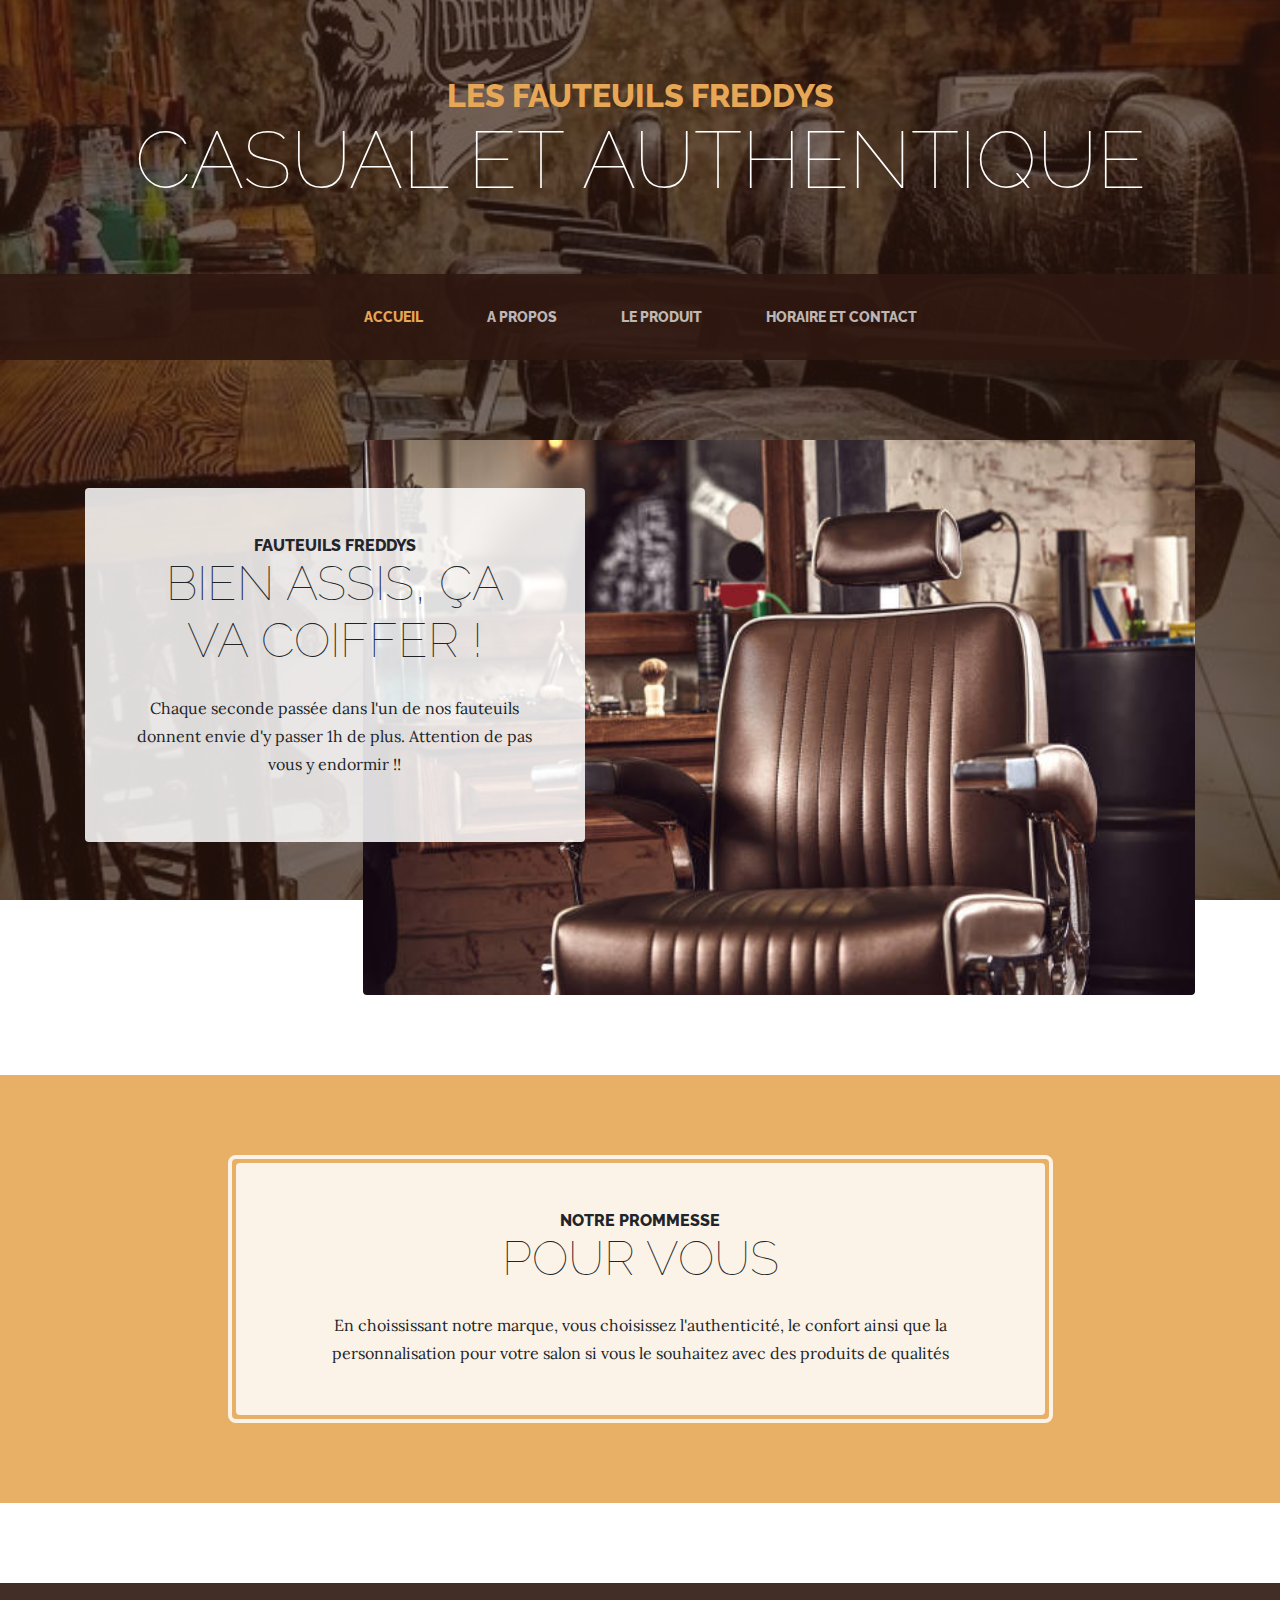
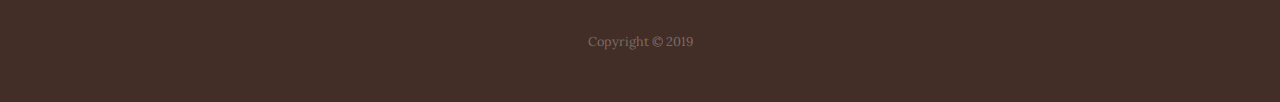
<file: index.html>
<!DOCTYPE html>
<html lang="en">

<head>

  <meta charset="utf-8">
  <meta name="viewport" content="width=device-width, initial-scale=1, shrink-to-fit=no">
  <meta name="description" content="">
  <meta name="author" content="">

  <title>Les Fauteuils Freddys</title>

  <!-- Bootstrap core CSS -->
  <link href="vendor/bootstrap/css/bootstrap.min.css" rel="stylesheet">

  <!-- Custom fonts for this template -->
  <link href="https://fonts.googleapis.com/css?family=Raleway:100,100i,200,200i,300,300i,400,400i,500,500i,600,600i,700,700i,800,800i,900,900i" rel="stylesheet">
  <link href="https://fonts.googleapis.com/css?family=Lora:400,400i,700,700i" rel="stylesheet">

  <!-- Custom styles for this template -->
  <link href="css/business-casual.min.css" rel="stylesheet">

</head>

<body>

  <h1 class="site-heading text-center text-white d-none d-lg-block">
    <span class="site-heading-upper text-primary mb-3">Les Fauteuils Freddys</span>
    <span class="site-heading-lower">Casual et Authentique</span>
  </h1>

  <!-- Navigation -->
  <nav class="navbar navbar-expand-lg navbar-dark py-lg-4" id="mainNav">
    <div class="container">
      <a class="navbar-brand text-uppercase text-expanded font-weight-bold d-lg-none" href="#">MENU</a>
      <button class="navbar-toggler" type="button" data-toggle="collapse" data-target="#navbarResponsive" aria-controls="navbarResponsive" aria-expanded="false" aria-label="Toggle navigation">
        <span class="navbar-toggler-icon"></span>
      </button>
      <div class="collapse navbar-collapse" id="navbarResponsive">
        <ul class="navbar-nav mx-auto">
          <li class="nav-item active px-lg-4">
            <a class="nav-link text-uppercase text-expanded" href="index.html">Accueil
              <span class="sr-only">(current)</span>
            </a>
          </li>
          <li class="nav-item px-lg-4">
            <a class="nav-link text-uppercase text-expanded" href="about.html">A Propos</a>
          </li>
          <li class="nav-item px-lg-4">
            <a class="nav-link text-uppercase text-expanded" href="products.html">Le produit</a>
          </li>
          <li class="nav-item px-lg-4">
            <a class="nav-link text-uppercase text-expanded" href="store.html">Horaire et Contact</a>
          </li>
        </ul>
      </div>
    </div>
  </nav>

  <section class="page-section clearfix">
    <div class="container">
      <div class="intro">
        <img class="intro-img img-fluid mb-3 mb-lg-0 rounded" src="img/chaise_cool9.jpg" alt="Fauteuil cuir Marron Barber">
        <div class="intro-text left-0 text-center bg-faded p-5 rounded">
          <h2 class="section-heading mb-4">
            <span class="section-heading-upper">Fauteuils Freddys</span>
            <span class="section-heading-lower">Bien assis, ça va coiffer !</span>
          </h2>
          <p class="mb-3">Chaque seconde passée dans l'un de nos fauteuils donnent envie d'y passer 1h de plus. Attention de pas vous y endormir !!
          </p>
        </div>
      </div>
    </div>
  </section>

  <section class="page-section cta">
    <div class="container">
      <div class="row">
        <div class="col-xl-9 mx-auto">
          <div class="cta-inner text-center rounded">
            <h2 class="section-heading mb-4">
              <span class="section-heading-upper">Notre prommesse</span>
              <span class="section-heading-lower">Pour vous</span>
            </h2>
            <p class="mb-0">En choississant notre marque, vous choisissez l'authenticité,
               le confort ainsi que la personnalisation pour votre salon si vous le souhaitez avec des produits de qualités</p>
          </div>
        </div>
      </div>
    </div>
  </section>

  <footer class="footer text-faded text-center py-5">
    <div class="container">
      <p class="m-0 small">Copyright &copy; 2019</p>
    </div>
  </footer>

  <!-- Bootstrap core JavaScript -->
  <script src="vendor/jquery/jquery.min.js"></script>
  <script src="vendor/bootstrap/js/bootstrap.bundle.min.js"></script>

</body>

</html>
</file>
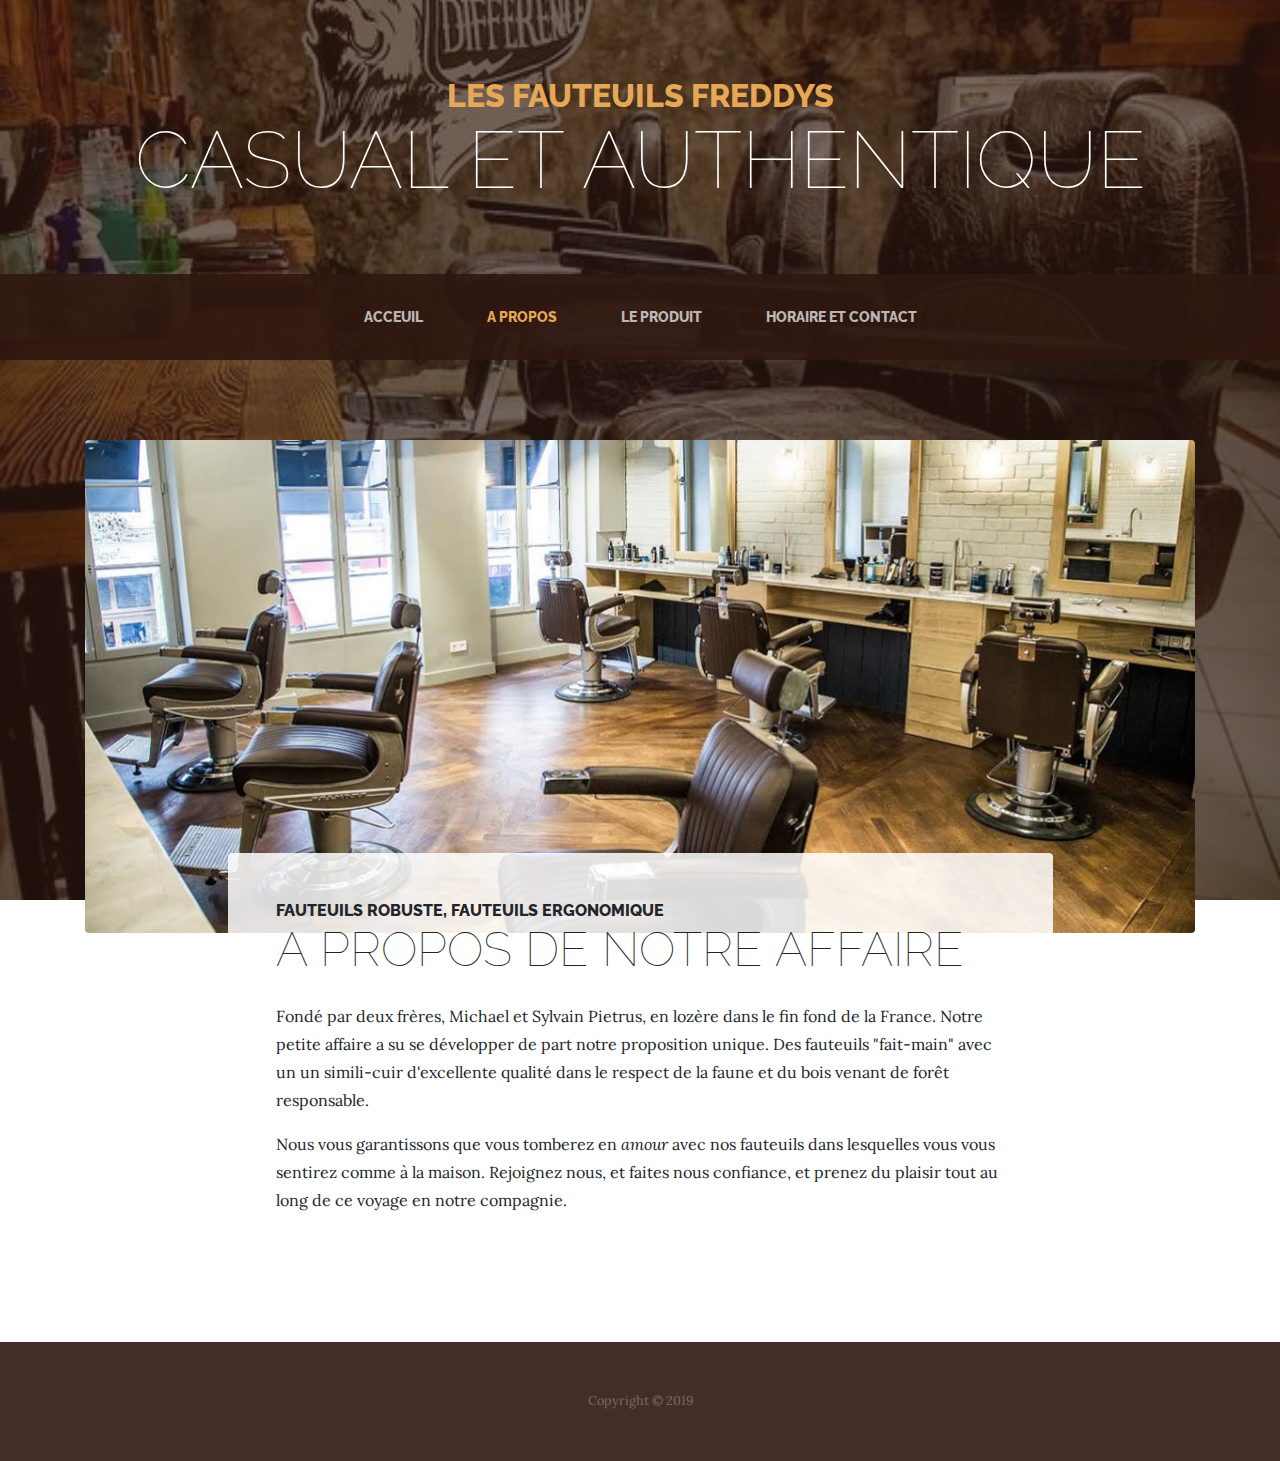
<file: about.html>
<!DOCTYPE html>
<html lang="en">

<head>

  <meta charset="utf-8">
  <meta name="viewport" content="width=device-width, initial-scale=1, shrink-to-fit=no">
  <meta name="description" content="">
  <meta name="author" content="">

  <title>A propos</title>

  <!-- Bootstrap core CSS -->
  <link href="vendor/bootstrap/css/bootstrap.min.css" rel="stylesheet">

  <!-- Custom fonts for this template -->
  <link href="https://fonts.googleapis.com/css?family=Raleway:100,100i,200,200i,300,300i,400,400i,500,500i,600,600i,700,700i,800,800i,900,900i" rel="stylesheet">
  <link href="https://fonts.googleapis.com/css?family=Lora:400,400i,700,700i" rel="stylesheet">

  <!-- Custom styles for this template -->
  <link href="css/business-casual.min.css" rel="stylesheet">

</head>

<body>

  <h1 class="site-heading text-center text-white d-none d-lg-block">
    <span class="site-heading-upper text-primary mb-3">Les Fauteuils Freddys</span>
    <span class="site-heading-lower">Casual et Authentique</span>
  </h1>

  <!-- Navigation -->
  <nav class="navbar navbar-expand-lg navbar-dark py-lg-4" id="mainNav">
    <div class="container">
      <a class="navbar-brand text-uppercase text-expanded font-weight-bold d-lg-none" href="#">MENU</a>
      <button class="navbar-toggler" type="button" data-toggle="collapse" data-target="#navbarResponsive" aria-controls="navbarResponsive" 
              aria-expanded="false" aria-label="Toggle navigation">
        <span class="navbar-toggler-icon"></span>
      </button>
      <div class="collapse navbar-collapse" id="navbarResponsive">
        <ul class="navbar-nav mx-auto">
          <li class="nav-item px-lg-4">
            <a class="nav-link text-uppercase text-expanded" href="index.html">Acceuil
              <span class="sr-only">(current)</span>
            </a>
          </li>
          <li class="nav-item active px-lg-4">
            <a class="nav-link text-uppercase text-expanded" href="about.html">A Propos</a>
          </li>
          <li class="nav-item px-lg-4">
            <a class="nav-link text-uppercase text-expanded" href="products.html">Le produit</a>
          </li>
          <li class="nav-item px-lg-4">
            <a class="nav-link text-uppercase text-expanded" href="store.html">Horaire et Contact</a>
          </li>
        </ul>
      </div>
    </div>
  </nav>

  <section class="page-section about-heading">
    <div class="container">
      <img class="img-fluid rounded about-heading-img mb-3 mb-lg-0" src="img/chaise_cool8.jpg" alt="Vue d'un BarberShop">
      <div class="about-heading-content">
        <div class="row">
          <div class="col-xl-9 col-lg-10 mx-auto">
            <div class="bg-faded rounded p-5">
              <h2 class="section-heading mb-4">
                <span class="section-heading-upper">Fauteuils robuste, Fauteuils ergonomique</span>
                <span class="section-heading-lower">A propos de notre Affaire</span>
              </h2>
              <p>Fondé par deux frères, Michael  et Sylvain Pietrus, en lozère dans le fin fond de la France.
                 Notre petite affaire a su se développer de part notre proposition unique.
                 Des fauteuils "fait-main" avec un un simili-cuir d'excellente qualité dans le respect de la faune et du bois venant de forêt responsable.</p>
              <p class="mb-0">Nous vous garantissons que vous tomberez en <em>amour</em> avec nos fauteuils dans lesquelles vous vous sentirez comme à la maison.
                 Rejoignez nous, et faites nous confiance, et prenez du plaisir tout au long de ce voyage en notre compagnie.</p>
            </div>
          </div>
        </div>
      </div>
    </div>
  </section>

  <footer class="footer text-faded text-center py-5">
    <div class="container">
      <p class="m-0 small">Copyright &copy;  2019</p>
    </div>
  </footer>

  <!-- Bootstrap core JavaScript -->
  <script src="vendor/jquery/jquery.min.js"></script>
  <script src="vendor/bootstrap/js/bootstrap.bundle.min.js"></script>

</body>

</html>
</file>
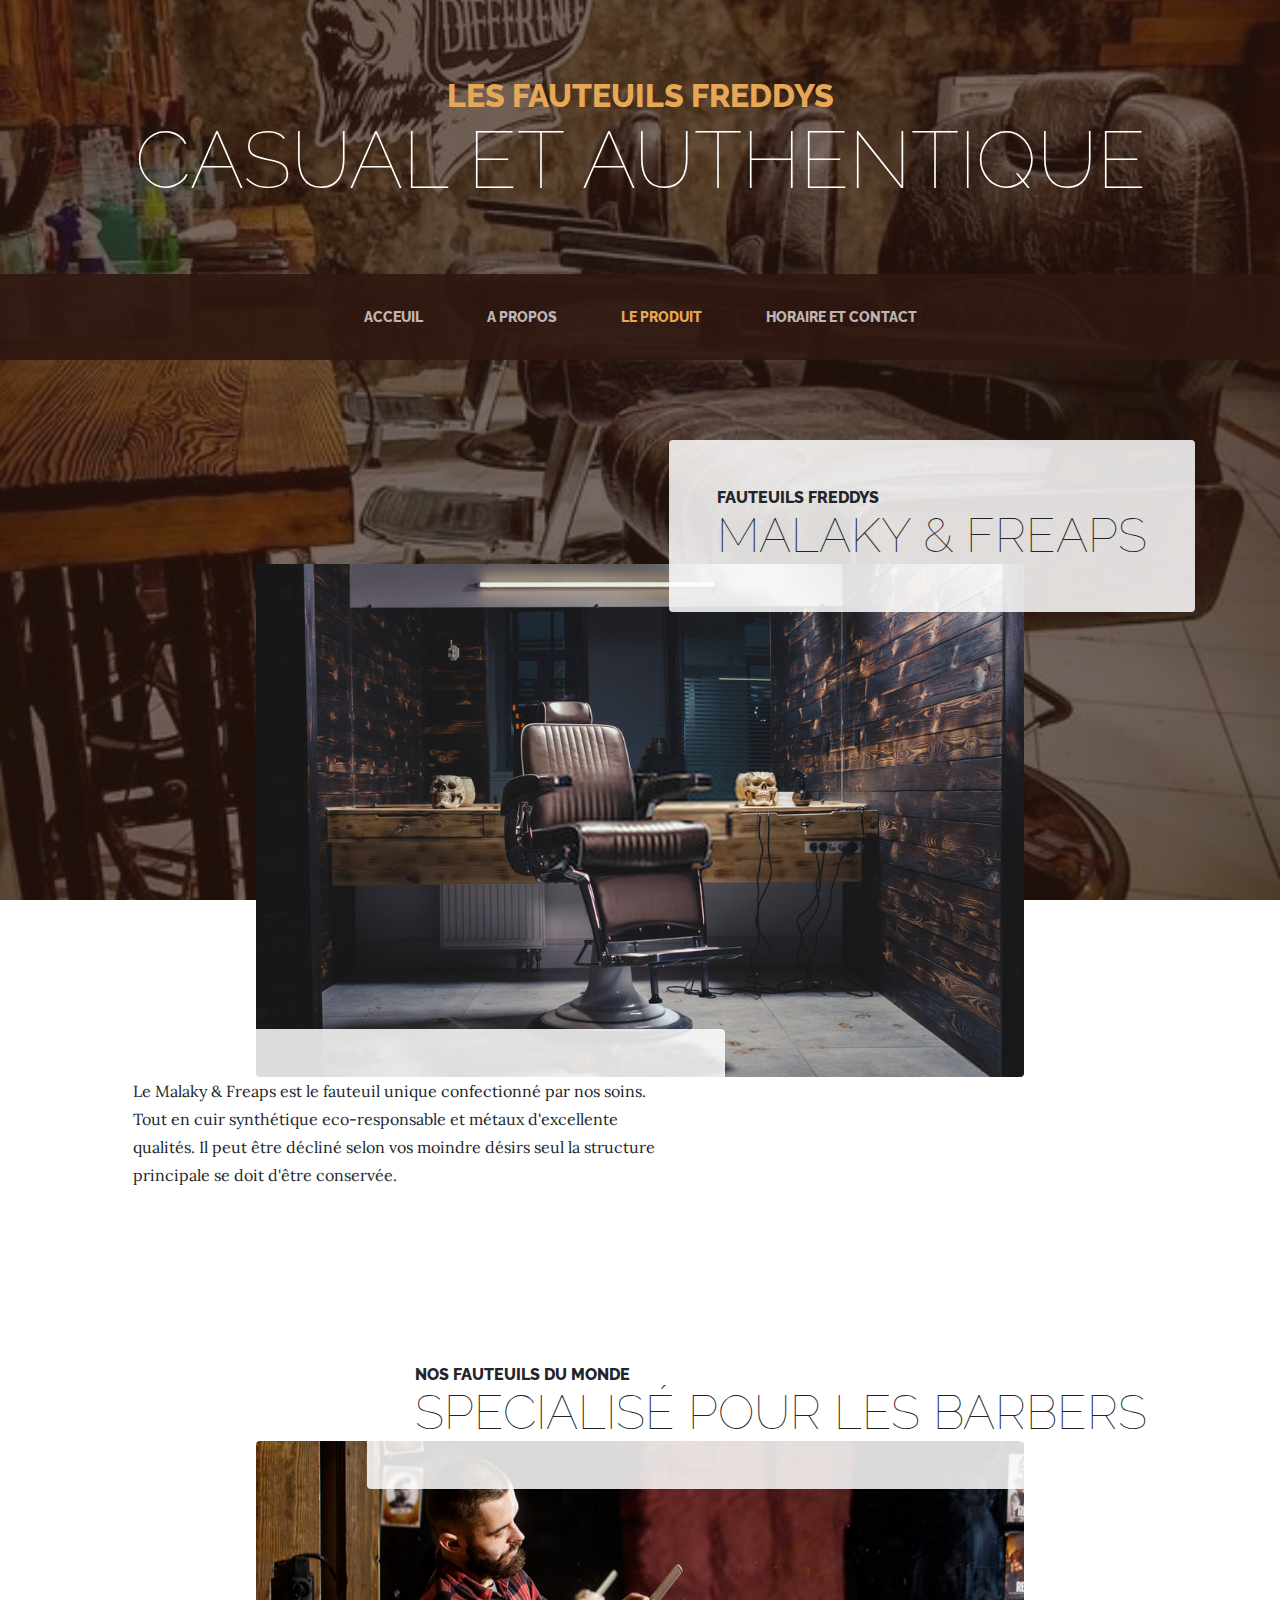
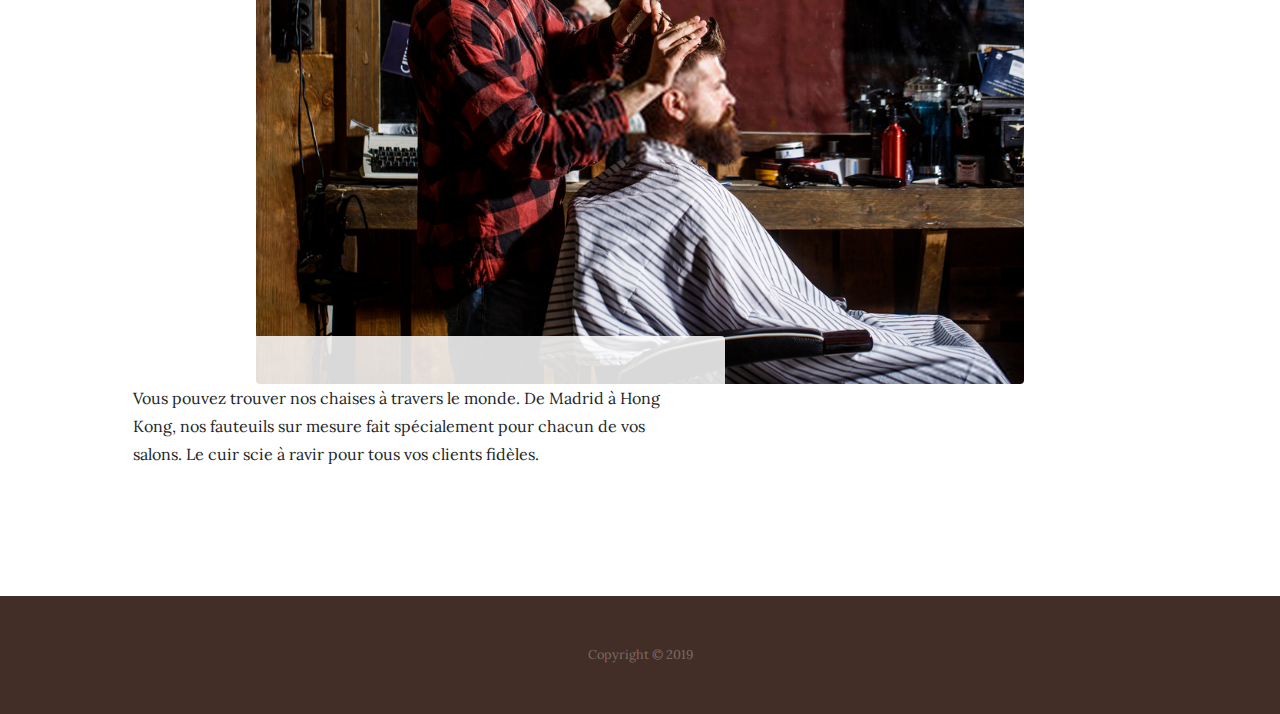
<file: products.html>
<!DOCTYPE html>
<html lang="en">

<head>

  <meta charset="utf-8">
  <meta name="viewport" content="width=device-width, initial-scale=1, shrink-to-fit=no">
  <meta name="description" content="">
  <meta name="author" content="">

  <title>Le Produit</title>

  <!-- Bootstrap core CSS -->
  <link href="vendor/bootstrap/css/bootstrap.min.css" rel="stylesheet">

  <!-- Custom fonts for this template -->
  <link href="https://fonts.googleapis.com/css?family=Raleway:100,100i,200,200i,300,300i,400,400i,500,500i,600,600i,700,700i,800,800i,900,900i" rel="stylesheet">
  <link href="https://fonts.googleapis.com/css?family=Lora:400,400i,700,700i" rel="stylesheet">

  <!-- Custom styles for this template -->
  <link href="css/business-casual.min.css" rel="stylesheet">

</head>

<body>

  <h1 class="site-heading text-center text-white d-none d-lg-block">
    <span class="site-heading-upper text-primary mb-3">Les Fauteuils Freddys</span>
    <span class="site-heading-lower">Casual et Authentique</span>
  </h1>

  <!-- Navigation -->
  <nav class="navbar navbar-expand-lg navbar-dark py-lg-4" id="mainNav">
    <div class="container">
      <a class="navbar-brand text-uppercase text-expanded font-weight-bold d-lg-none" href="#">MENU</a>
      <button class="navbar-toggler" type="button" data-toggle="collapse" data-target="#navbarResponsive" aria-controls="navbarResponsive" aria-expanded="false" aria-label="Toggle navigation">
        <span class="navbar-toggler-icon"></span>
      </button>
      <div class="collapse navbar-collapse" id="navbarResponsive">
        <ul class="navbar-nav mx-auto">
          <li class="nav-item px-lg-4">
            <a class="nav-link text-uppercase text-expanded" href="index.html">Acceuil
              <span class="sr-only">(current)</span>
            </a>
          </li>
          <li class="nav-item px-lg-4">
            <a class="nav-link text-uppercase text-expanded" href="about.html">A Propos</a>
          </li>
          <li class="nav-item active px-lg-4">
            <a class="nav-link text-uppercase text-expanded" href="products.html">Le produit</a>
          </li>
          <li class="nav-item px-lg-4">
            <a class="nav-link text-uppercase text-expanded" href="store.html">Horaire et Contact</a>
          </li>
        </ul>
      </div>
    </div>
  </nav>

  <section class="page-section">
    <div class="container">
      <div class="product-item">
        <div class="product-item-title d-flex">
          <div class="bg-faded p-5 d-flex ml-auto rounded">
            <h2 class="section-heading mb-0">
              <span class="section-heading-upper">Fauteuils Freddys</span>
              <span class="section-heading-lower">Malaky &amp; Freaps</span>
            </h2>
          </div>
        </div>
        <img class="product-item-img mx-auto d-flex rounded img-fluid mb-3 mb-lg-0" src="img/chaise_cool5.png" alt="Fauteuil de BarberShop">
        <div class="product-item-description d-flex mr-auto">
          <div class="bg-faded p-5 rounded">
            <p class="mb-0">Le Malaky &amp; Freaps est le fauteuil unique confectionné par nos soins. Tout en cuir synthétique eco-responsable et métaux d'excellente qualités. Il peut être décliné selon vos moindre désirs seul la structure principale se doit d'être conservée.</p>
          </div>
        </div>
      </div>
    </div>
  </section>

  <section class="page-section">
    <div class="container">
      <div class="product-item">
        <div class="product-item-title d-flex">
          <div class="bg-faded p-5 d-flex ml-auto rounded">
            <h2 class="section-heading mb-0">
              <span class="section-heading-upper">Nos fauteuils du monde</span>
              <span class="section-heading-lower">Specialisé pour les Barbers</span>
            </h2>
          </div>
        </div>
        <img class="product-item-img mx-auto d-flex rounded img-fluid mb-3 mb-lg-0" src="img/chaise_cool4.png" alt="Coiffage sur Fauteuil Dans salon Barbershop">
        <div class="product-item-description d-flex mr-auto">
          <div class="bg-faded p-5 rounded">
            <p class="mb-0">Vous pouvez trouver nos chaises à travers le monde. De Madrid à Hong Kong, nos fauteuils sur mesure fait spécialement pour chacun de vos salons. Le cuir scie à ravir pour tous vos clients fidèles.</p>
          </div>
        </div>
      </div>
    </div>
  </section>

  <footer class="footer text-faded text-center py-5">
    <div class="container">
      <p class="m-0 small">Copyright &copy;  2019</p>
    </div>
  </footer>

  <!-- Bootstrap core JavaScript -->
  <script src="vendor/jquery/jquery.min.js"></script>
  <script src="vendor/bootstrap/js/bootstrap.bundle.min.js"></script>

</body>

</html>
</file>
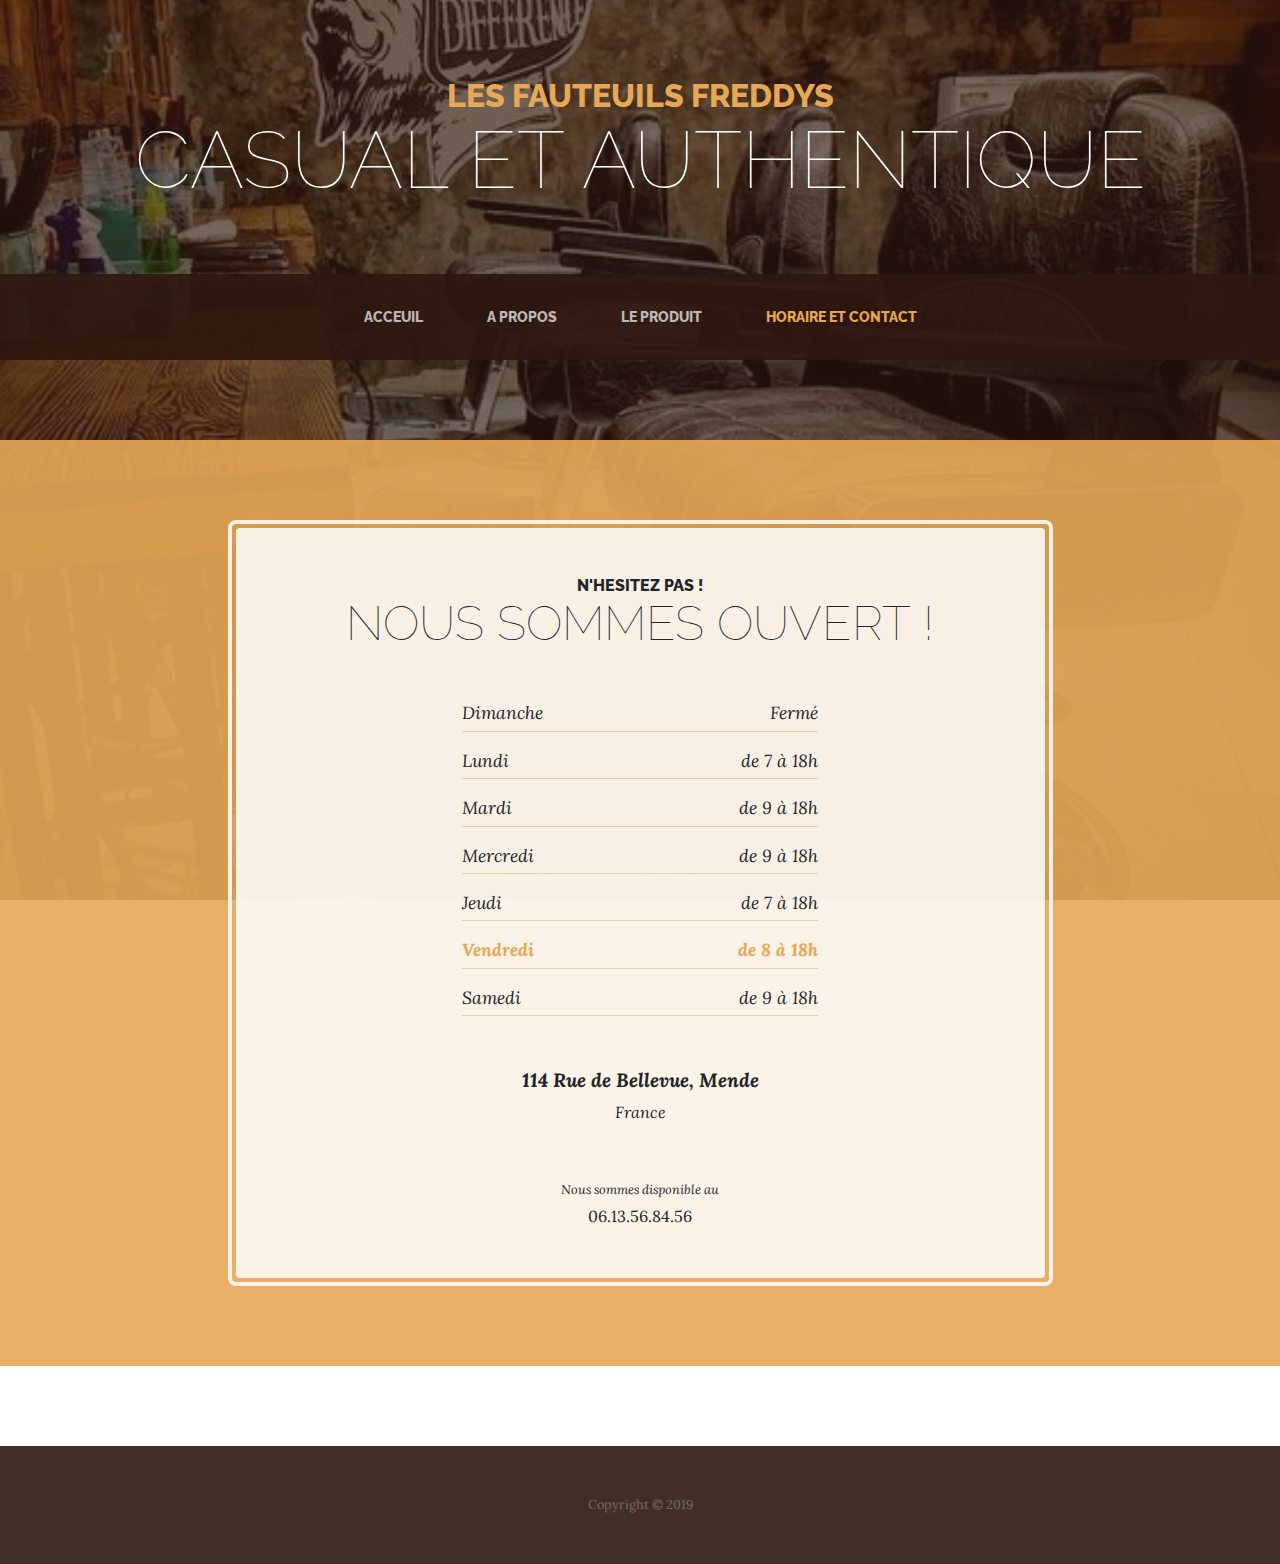
<file: store.html>
<!DOCTYPE html>
<html lang="en">

  <head>

    <meta charset="utf-8">
    <meta name="viewport" content="width=device-width, initial-scale=1, shrink-to-fit=no">
    <meta name="description" content="">
    <meta name="author" content="">

    <title>Horaire et Contact</title>

    <!-- Bootstrap core CSS -->
    <link href="vendor/bootstrap/css/bootstrap.min.css" rel="stylesheet">

    <!-- Custom fonts for this template -->
    <link href="https://fonts.googleapis.com/css?family=Raleway:100,100i,200,200i,300,300i,400,400i,500,500i,600,600i,700,700i,800,800i,900,900i" rel="stylesheet">
    <link href="https://fonts.googleapis.com/css?family=Lora:400,400i,700,700i" rel="stylesheet">

    <!-- Custom styles for this template -->
    <link href="css/business-casual.min.css" rel="stylesheet">

  </head>

  <body>

    <h1 class="site-heading text-center text-white d-none d-lg-block">
      <span class="site-heading-upper text-primary mb-3">Les Fauteuils Freddys</span>
      <span class="site-heading-lower">Casual et Authentique</span>
    </h1>

    <!-- Navigation -->
    <nav class="navbar navbar-expand-lg navbar-dark py-lg-4" id="mainNav">
      <div class="container">
        <a class="navbar-brand text-uppercase text-expanded font-weight-bold d-lg-none" href="#">MENU</a>
        <button class="navbar-toggler" type="button" data-toggle="collapse" data-target="#navbarResponsive" aria-controls="navbarResponsive" aria-expanded="false" aria-label="Toggle navigation">
          <span class="navbar-toggler-icon"></span>
        </button>
        <div class="collapse navbar-collapse" id="navbarResponsive">
          <ul class="navbar-nav mx-auto">
            <li class="nav-item px-lg-4">
              <a class="nav-link text-uppercase text-expanded" href="index.html">Acceuil
                <span class="sr-only">(current)</span>
              </a>
            </li>
            <li class="nav-item px-lg-4">
              <a class="nav-link text-uppercase text-expanded" href="about.html">A Propos</a>
            </li>
            <li class="nav-item px-lg-4">
              <a class="nav-link text-uppercase text-expanded" href="products.html">Le produit</a>
            </li>
            <li class="nav-item active px-lg-4">
              <a class="nav-link text-uppercase text-expanded" href="store.html">Horaire et Contact</a>
            </li>
          </ul>
        </div>
      </div>
    </nav>

    <section class="page-section cta">
      <div class="container">
        <div class="row">
          <div class="col-xl-9 mx-auto">
            <div class="cta-inner text-center rounded">
              <h2 class="section-heading mb-5">
                <span class="section-heading-upper">N'hesitez pas !</span>
                <span class="section-heading-lower">Nous sommes ouvert !</span>
              </h2>
              <ul class="list-unstyled list-hours mb-5 text-left mx-auto">
                <li class="list-unstyled-item list-hours-item d-flex">
                  Dimanche
                  <span class="ml-auto">Fermé</span>
                </li>
                <li class="list-unstyled-item list-hours-item d-flex">
                  Lundi
                  <span class="ml-auto">de 7 à 18h</span>
                </li>
                <li class="list-unstyled-item list-hours-item d-flex">
                  Mardi
                  <span class="ml-auto">de 9 à 18h</span>
                </li>
                <li class="list-unstyled-item list-hours-item d-flex">
                  Mercredi
                  <span class="ml-auto">de 9 à 18h</span>
                </li>
                <li class="list-unstyled-item list-hours-item d-flex">
                  Jeudi
                  <span class="ml-auto">de 7 à 18h</span>
                </li>
                <li class="list-unstyled-item list-hours-item d-flex">
                  Vendredi
                  <span class="ml-auto">de 8 à 18h</span>
                </li>
                <li class="list-unstyled-item list-hours-item d-flex">
                  Samedi
                  <span class="ml-auto">de 9 à 18h</span>
                </li>
              </ul>
              <p class="address mb-5">
                <em>
                  <strong>114 Rue de Bellevue, Mende</strong>
                  <br>
                  France
                </em>
              </p>
              <p class="mb-0">
                <small>
                  <em>Nous sommes disponible au</em>
                </small>
                <br>
                06.13.56.84.56
              </p>
            </div>
          </div>
        </div>
      </div>
    </section>

    <footer class="footer text-faded text-center py-5">
      <div class="container">
        <p class="m-0 small">Copyright &copy; 2019</p>
      </div>
    </footer>

    <!-- Bootstrap core JavaScript -->
    <script src="vendor/jquery/jquery.min.js"></script>
    <script src="vendor/bootstrap/js/bootstrap.bundle.min.js"></script>

  </body>

  <!-- Script to highlight the active date in the hours list -->
  <script>
    $('.list-hours li').eq(new Date().getDay()).addClass('today');
  </script>

</html>
</file>
<file: css/business-casual.min.css>
/*!
 * Start Bootstrap - Business Casual v5.0.9 (https://startbootstrap.com/template-overviews/business-casual)
 * Copyright 2013-2019 Start Bootstrap
 * Licensed under MIT (https://github.com/BlackrockDigital/startbootstrap-business-casual/blob/master/LICENSE)
 */body
 {
     font-family:Lora;
     background-image:linear-gradient(rgba(47,23,15,.65),rgba(47,23,15,.65)),url(../img/chaise_cool6.jpg);
     background-attachment:fixed;
     background-position:center;
     background-size:cover
    }
    h1,h2,h3,h4,h5,h6
    {
        font-family:Raleway}p{line-height:1.75}.text-faded{color:rgba(255,255,255,.3)}.site-heading{margin-top:5rem;margin-bottom:5rem;
        text-transform:uppercase;
        line-height:1;
        font-family:Raleway
    }
    .site-heading .site-heading-upper
    {
        display:block;
        font-size:2rem;font-weight:800
    }
    .site-heading .site-heading-lower
    {font-size:5rem;
        font-weight:100;
        line-height:4rem
    }
    .page-section
    {
        margin-top:5rem;
        margin-bottom:5rem
    }.section-heading
    {
        text-transform:uppercase
    }
    .section-heading .section-heading-upper
    {
        display:block;
        font-size:1rem;
        font-weight:800
    }
    .section-heading .section-heading-lower
    {
        display:block;
        font-size:3rem;
        font-weight:100
    }.bg-faded
    {
        background-color:rgba(255,255,255,.85)
    }#mainNav
    {
        background-color:rgba(47,23,15,.9);
        font-family:Raleway
    }
    #mainNav .navbar-brand
    {
        color:#e6a756
    }
    #mainNav .navbar-nav .nav-item .nav-link
    {
        color:rgba(255,255,255,.7);
        font-weight:800
    }
    #mainNav .navbar-nav .nav-item.active .nav-link
    {
        color:#e6a756
    }
    @media (min-width:992px)
    {
        #mainNav .navbar-nav .nav-item .nav-link
        {
            font-size:.9rem
        }
        #mainNav .navbar-nav .nav-item .nav-link:hover
        {
            color:rgba(255,255,255,.4)
        }
        #mainNav .navbar-nav .nav-item.active .nav-link:hover
        {
            color:#e6a756
        }
    }
    .btn-xl
    {
        font-weight:700;
        font-size:.8rem;
        padding-top:1.5rem;
        padding-bottom:1.5rem;
        padding-left:2rem;
        padding-right:2rem
    }
    .intro
    {
        position:relative
    }
    @media (min-width:992px)
    {
        .intro .intro-img
        {
            width:75%;
            float:right
        }
        .intro .intro-text
        {
            left:0;
            width:60%;
            margin-top:3rem;
            position:absolute
        }
        .intro .intro-text .intro-button
        {
            width:100%;
            left:0;
            position:absolute;
            bottom:-2rem
        }
    }
    @media (min-width:1200px)
    {
        .intro .intro-text
        {
            width:45%
        }
    }
    .cta
    {
        padding-top:5rem;
        padding-bottom:5rem;
        background-color:rgba(230,167,86,.9)
    }
    .cta .cta-inner
    {
        position:relative;
        padding:3rem;
        margin:.5rem;
        background-color:rgba(255,255,255,.85)
    }
    .cta .cta-inner:before
    {
        border-radius:.5rem;
        content:'';
        position:absolute;
        top:-.5rem;
        bottom:-.5rem;
        left:-.5rem;
        right:-.5rem;
        border:.25rem solid rgba(255,255,255,.85)
    }
    @media (min-width:992px)
    {
        .about-heading .about-heading-img
        {
            position:relative;
            z-index:0
        }
        .about-heading .about-heading-content
        {
            margin-top:-5rem;
            position:relative;
            z-index:1
        }
    }
    @media (min-width:992px)
    {
        .product-item .product-item-title
        {
            position:relative;
            z-index:1;
            margin-bottom:-3rem
        }
        .product-item .product-item-img
        {
            position:relative;
            z-index:0;
            max-width:60vw
        }
        .product-item .product-item-description{position:relative;z-index:1;margin-top:-3rem;max-width:50vw}}.list-hours{font-size:.9rem}.list-hours .list-hours-item{border-bottom:1px solid rgba(230,167,86,.5);padding-bottom:.25rem;margin-bottom:1rem;font-style:italic}.list-hours .list-hours-item.today{font-weight:700;color:#e6a756}@media (min-width:992px){.list-hours{width:50%;font-size:1.1rem}}.address strong{font-size:1.2rem}.footer{background-color:rgba(47,23,15,.9)}.text-primary{color:#e6a756!important}.bg-primary{background-color:#e6a756!important}.btn{box-shadow:0 3px 3px 0 rgba(33,37,41,.1)}.btn-primary{background-color:#e6a756;border-color:#e6a756}.btn-primary:active,.btn-primary:focus,.btn-primary:hover{background-color:#df902a;border-color:#df902a}.font-weight-light{font-weight:100!important}
</file>
